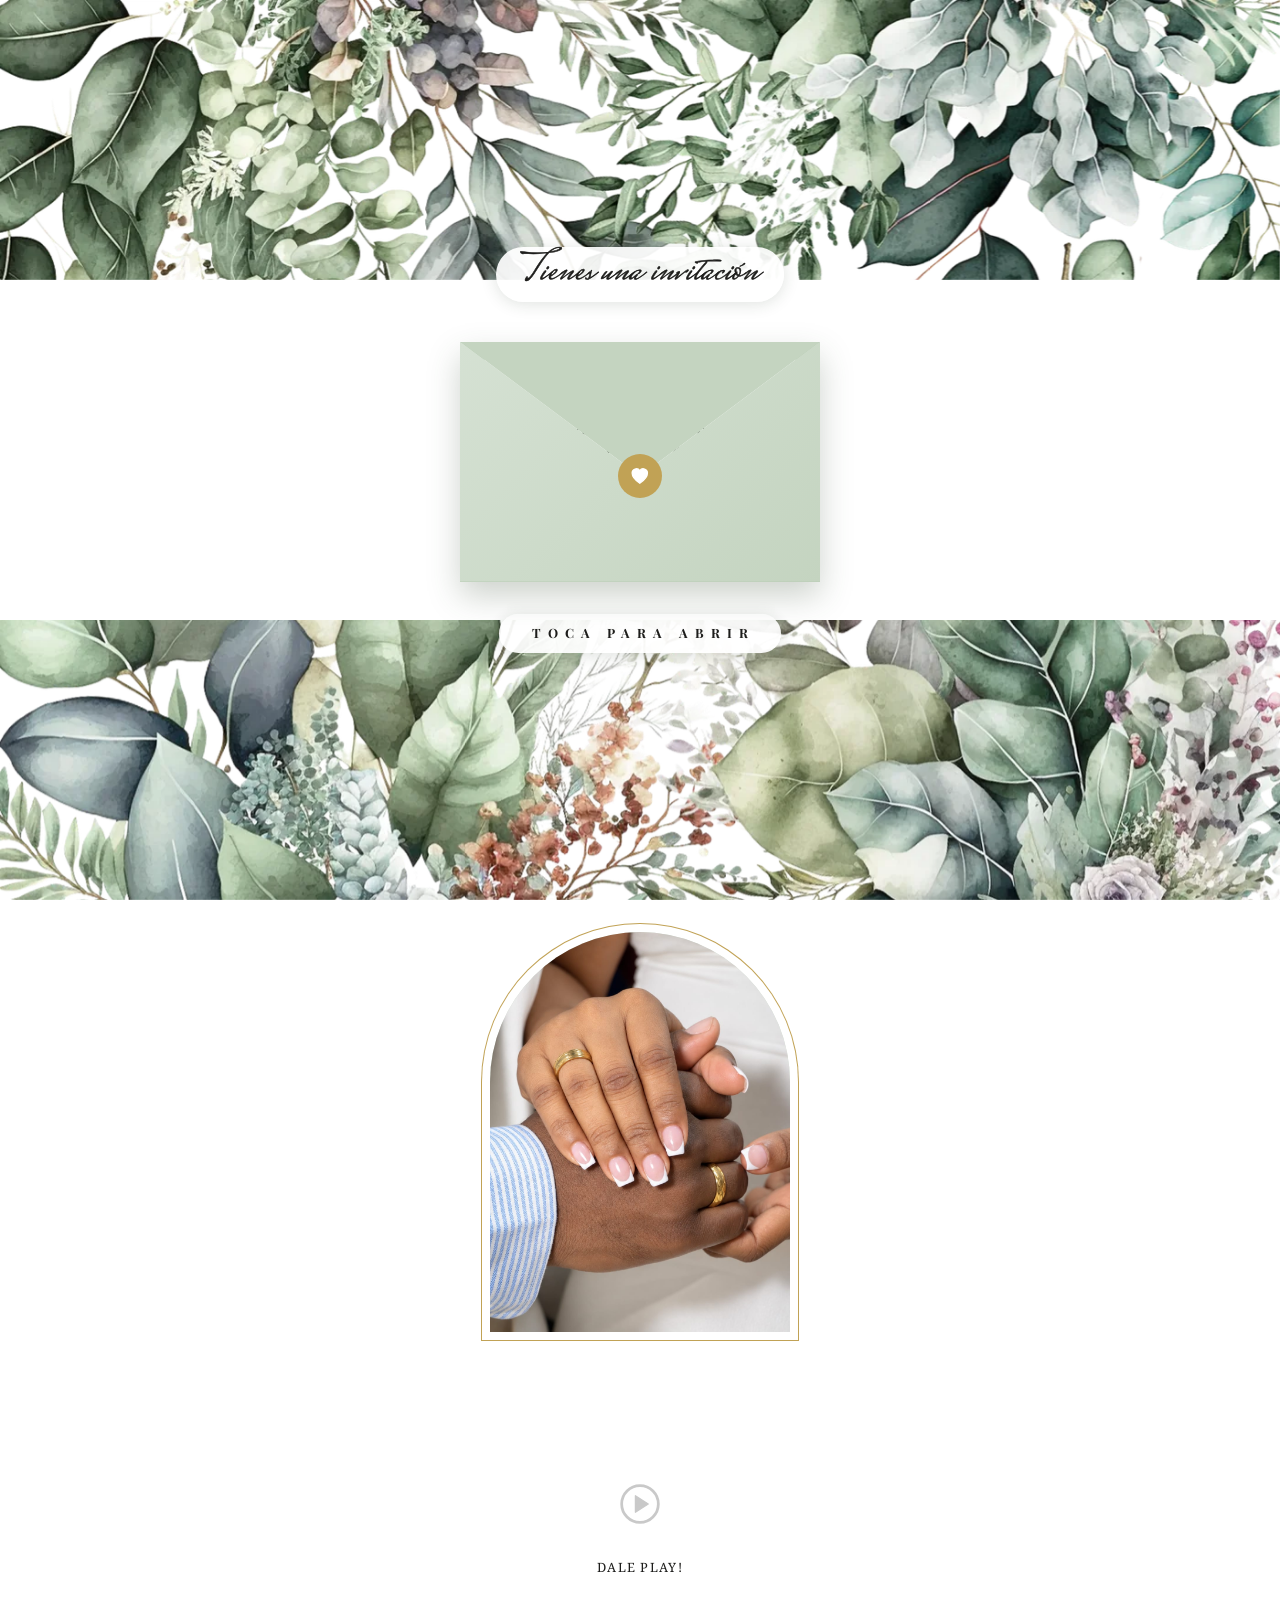
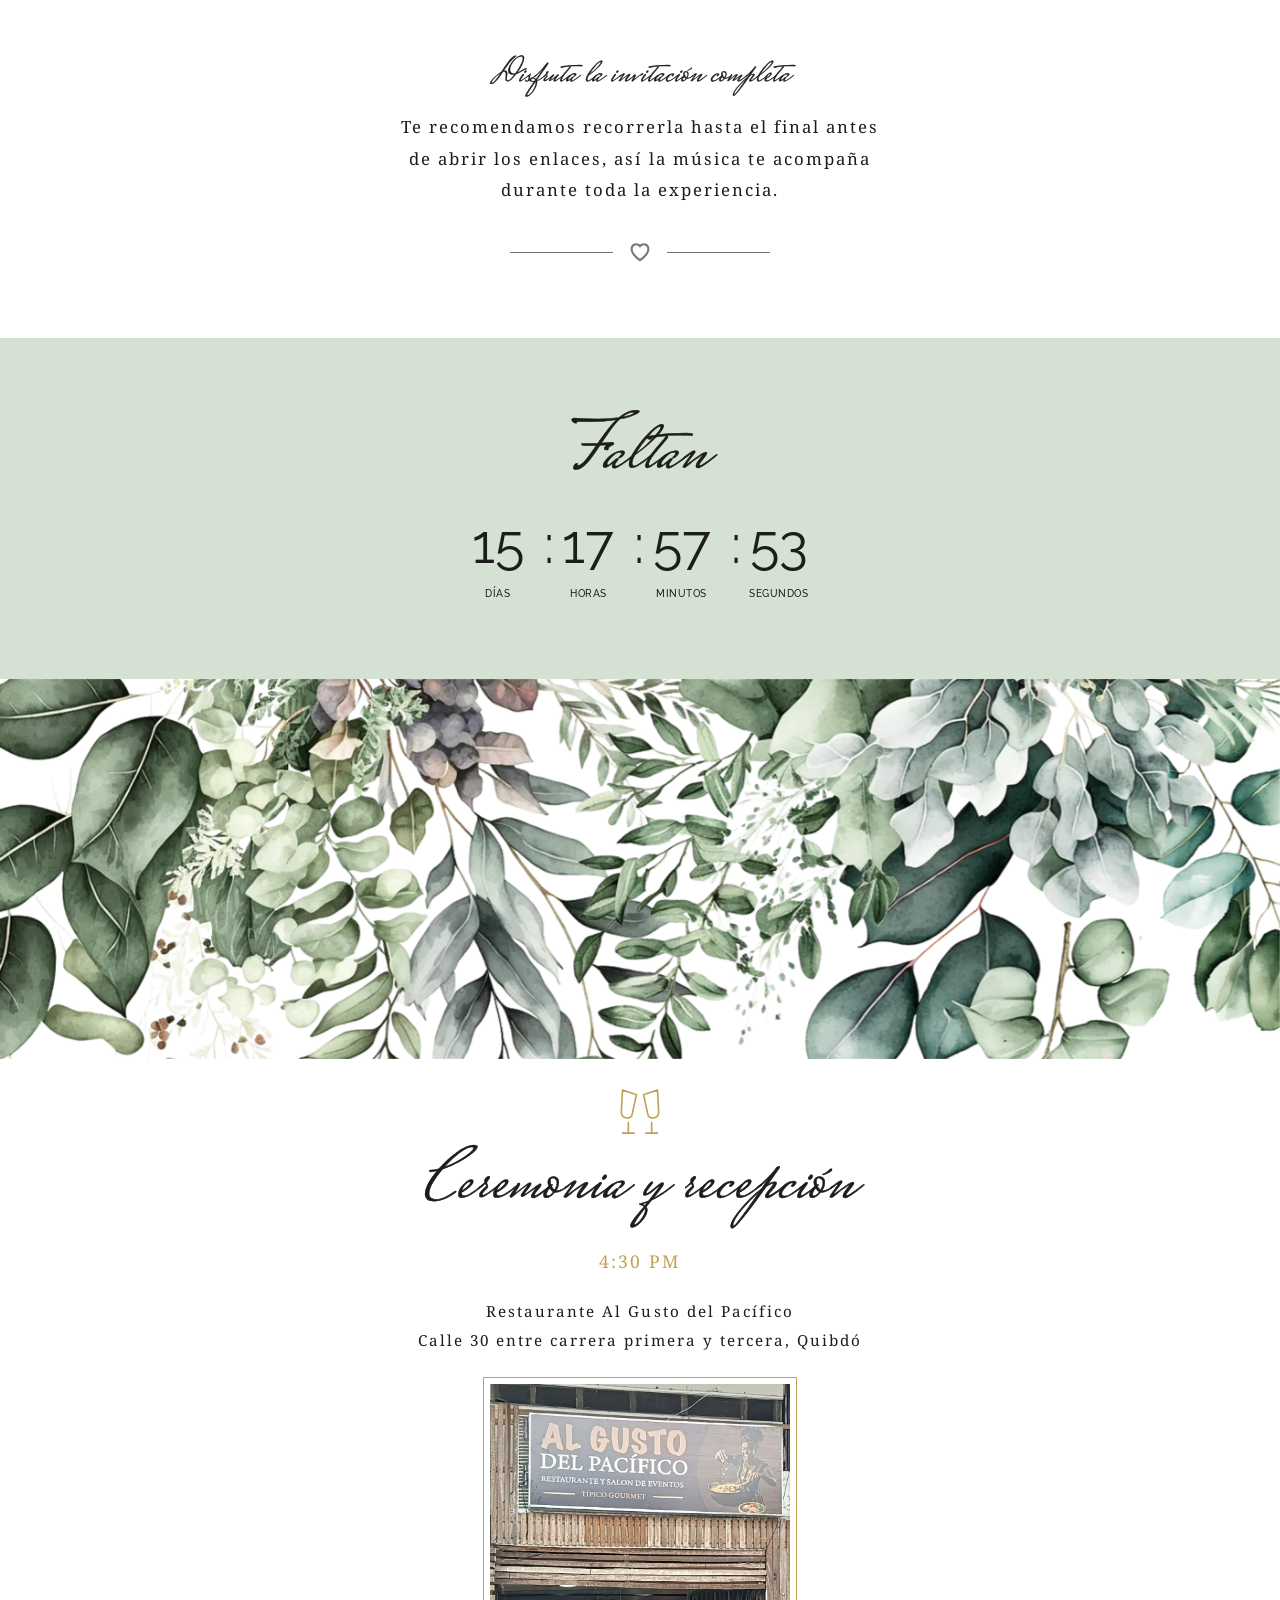
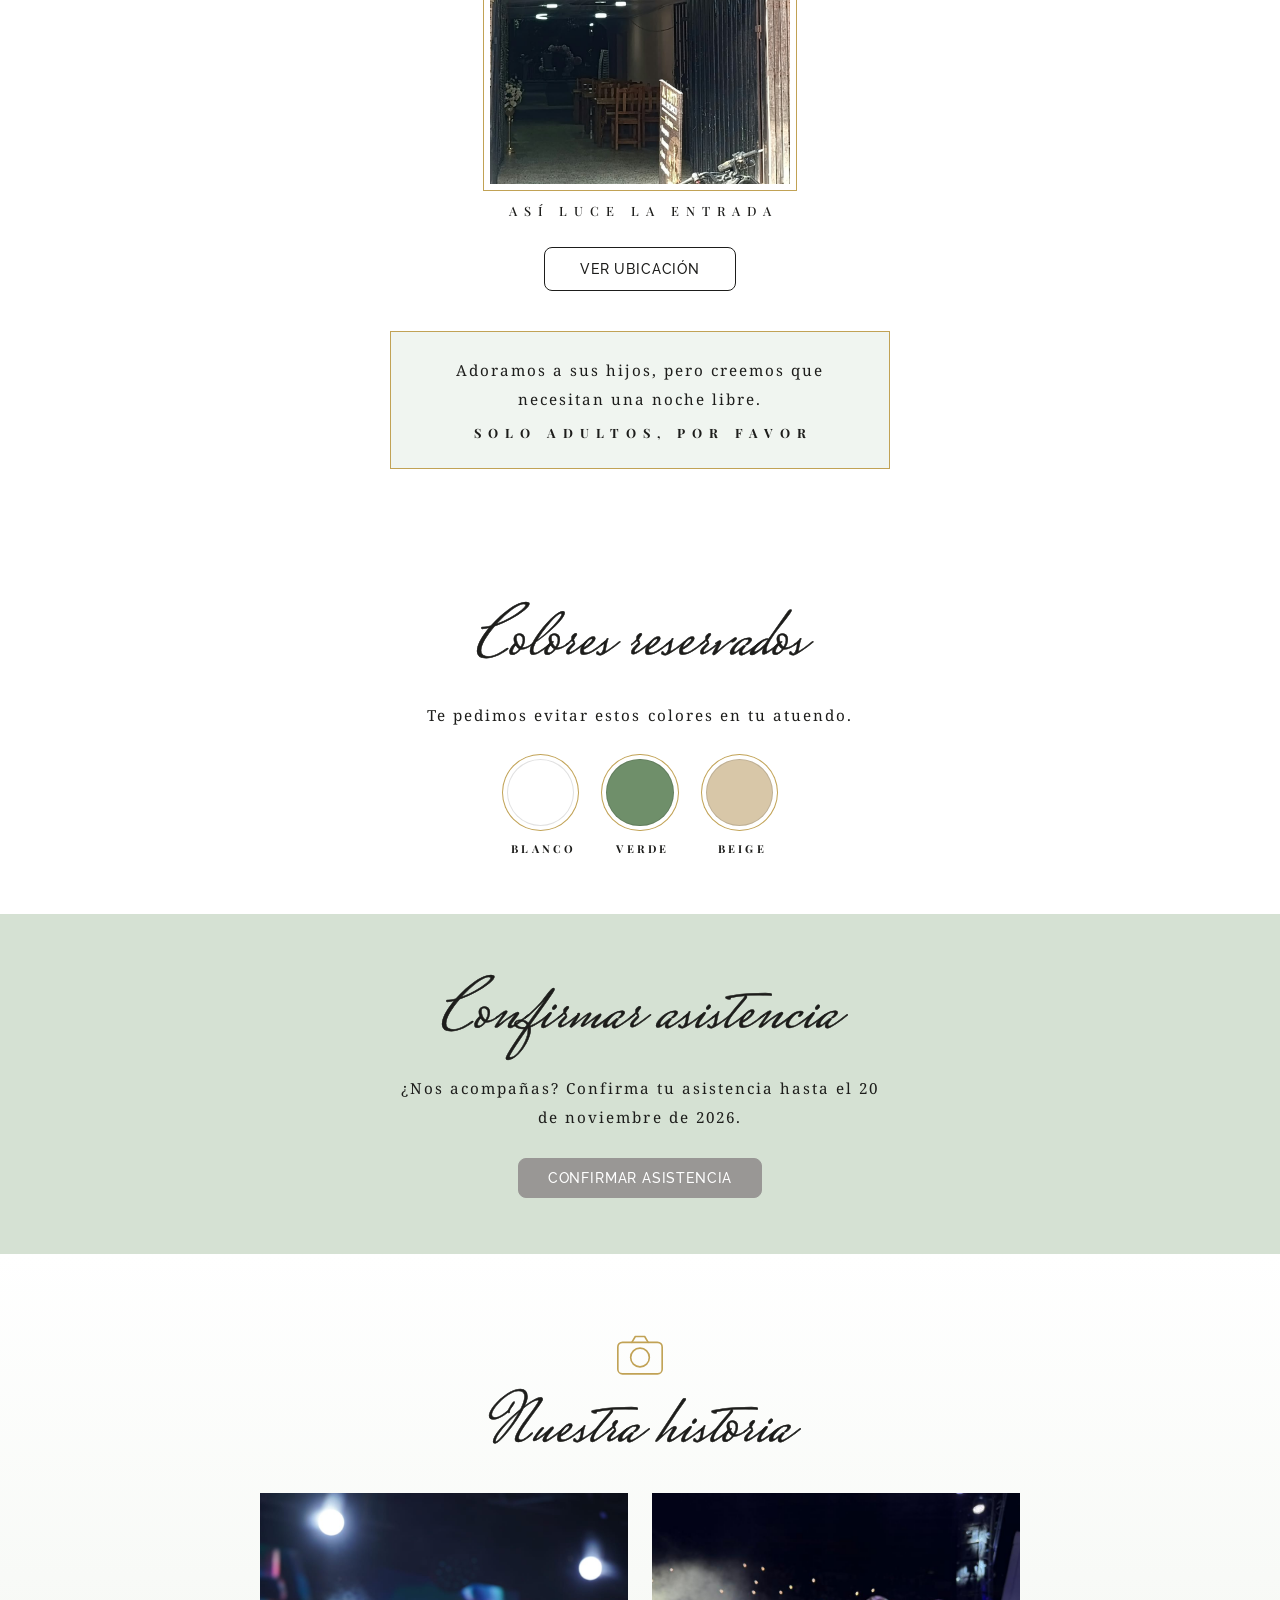
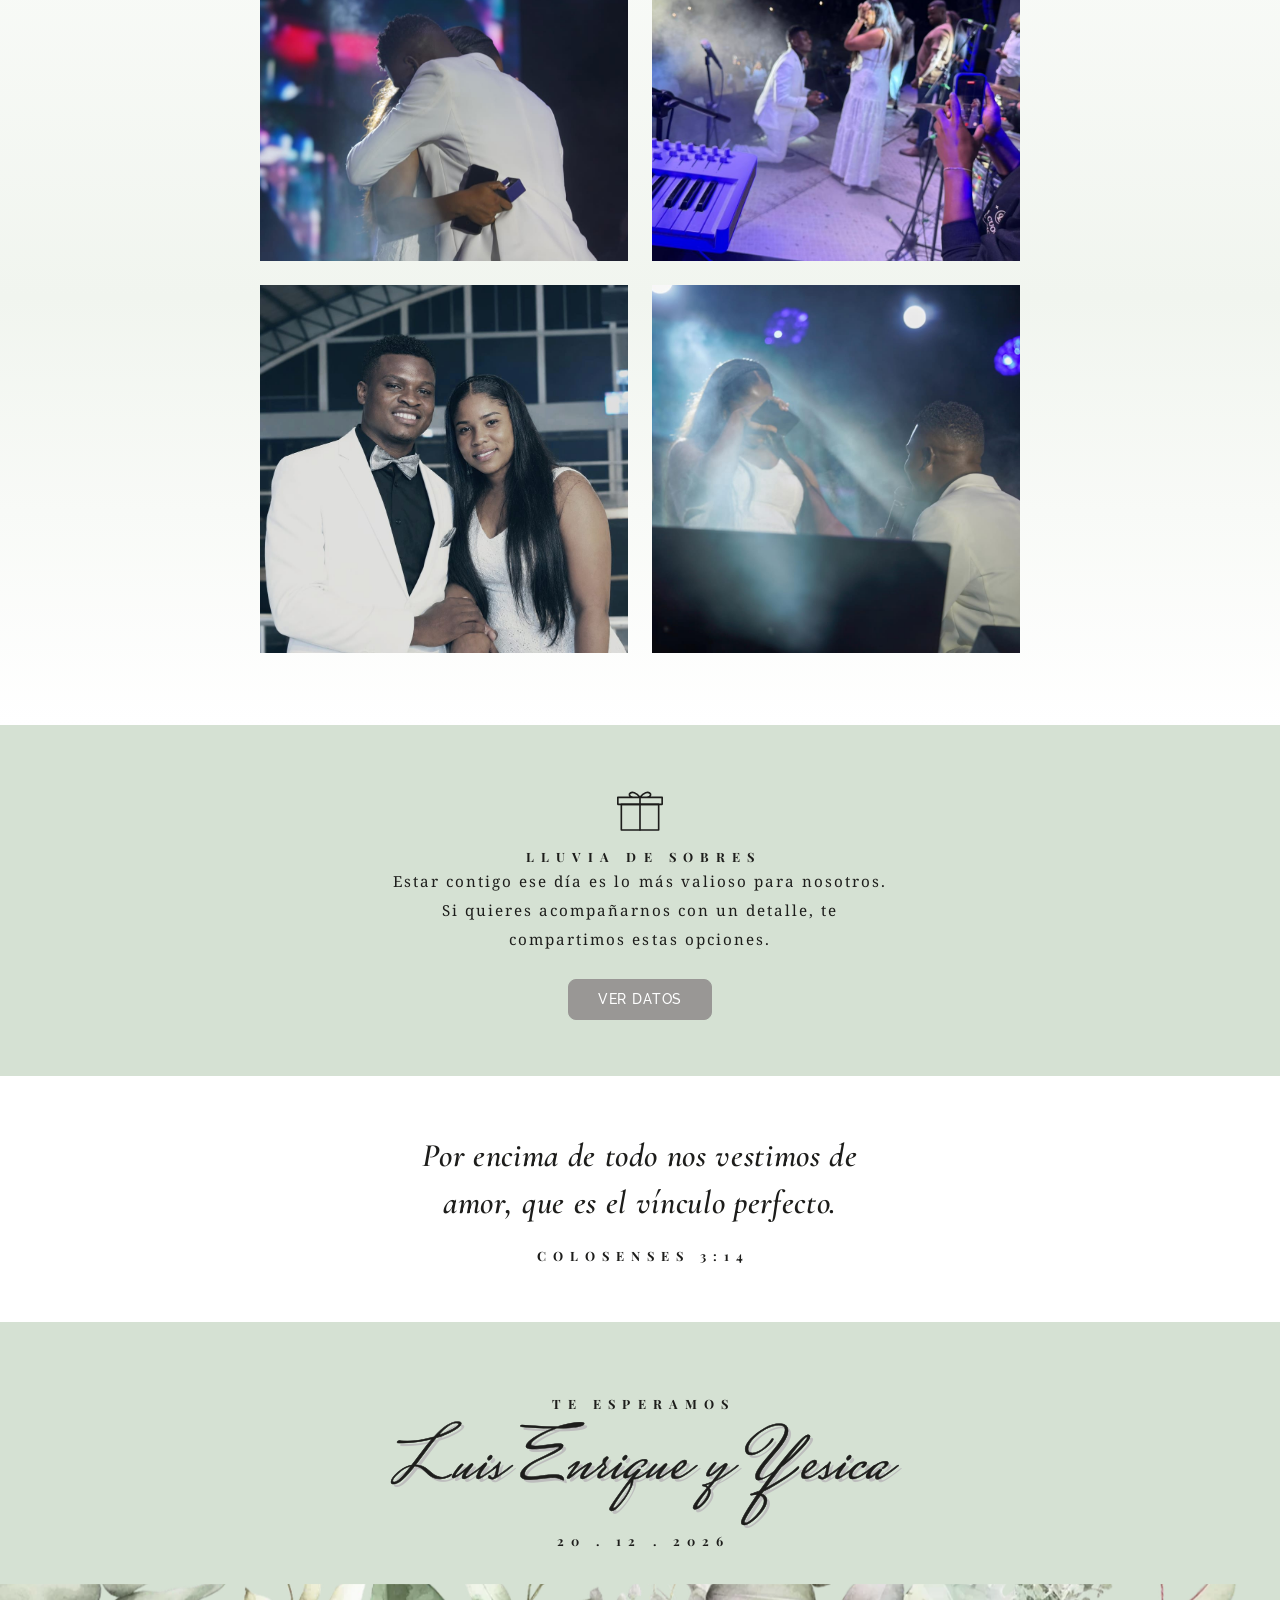
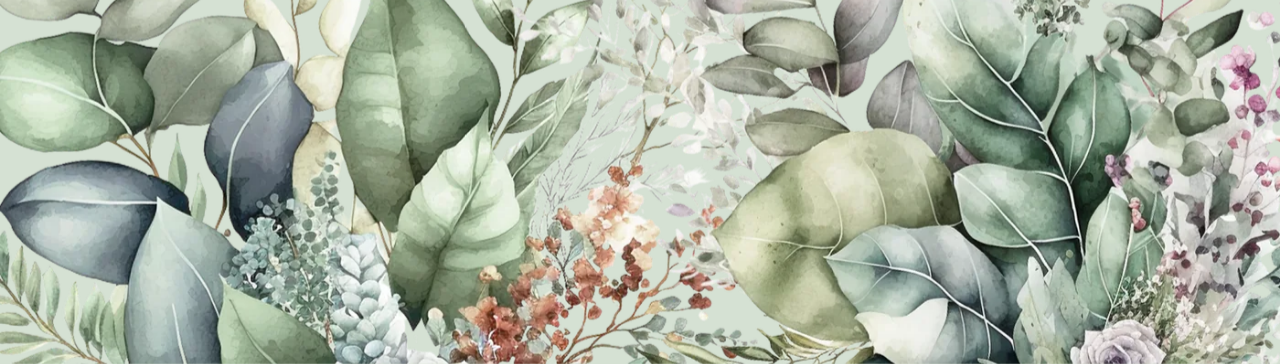
<file: index.html>
<!DOCTYPE html>
<html lang="es">
<head>
  <meta charset="utf-8">
  <meta name="viewport" content="width=device-width, initial-scale=1">
  <title>Luis y Yesica · Nos casamos</title>
  <meta name="description" content="Sé parte de nuestra historia. Abre la invitación.">
  <meta property="og:title" content="Luis Enrique y Yesica · ¡Nos casamos!">
  <meta property="og:description" content="Sé parte de nuestra historia. Abre la invitación.">
  <!-- Foto para la vista previa de WhatsApp: al publicar, usa la dirección completa (https://tusitio.com/assets/images/foto-4.jpg) -->
  <meta property="og:image" content="https://invitacion-yesica-y-luis.vercel.app/assets/images/invitacion-redes.jpeg">
  <link rel="preconnect" href="https://fonts.googleapis.com">
  <link rel="preconnect" href="https://fonts.gstatic.com" crossorigin>
  <link href="https://fonts.googleapis.com/css2?family=Mrs+Saint+Delafield&family=Playfair+Display:wght@500;700&family=Noto+Serif:wght@400;600&family=Raleway:wght@500&family=Cormorant+Garamond:ital,wght@1,600&display=swap" rel="stylesheet">
  <link rel="stylesheet" href="css/styles.css">
</head>
<body class="locked">
  <noscript><style>.env-screen{display:none}body.locked{overflow:auto}</style></noscript>
  <!-- SOBRE DE ENTRADA -->
  <div class="env-screen" id="env">
    <div class="leaves" data-leaves></div>
    <div class="leaves flip" data-leaves></div>
    <div class="env-wrap">
      <p class="script sub env-pill">Tienes una invitación</p>
      <button class="envelope" id="envBtn" aria-label="Abrir la invitación">
        <span class="letter"><em class="caps">¡Nos casamos!</em><em class="script" data-bind="initials"></em></span>
        <span class="front"></span><span class="flap"></span><span class="seal"><i data-icon="heart"></i></span>
      </button>
      <p class="caps hint env-pill">Toca para abrir</p>
    </div>
  </div>

  <button class="fab totop" id="toTop" aria-label="Volver arriba">↑</button>
  <button class="fab music" id="music" aria-label="Reproducir música" hidden>♪</button>

  <!-- PORTADA -->
  <header class="cover leafy" id="inicio">
    <div class="leaves" data-leaves></div>
    <div class="wrap">
      <p class="script sub" data-bind="subtitle"></p>
      <p class="caps">¡Nos casamos!</p>
      <h1 class="script names"><span data-bind="groom"></span> y <span data-bind="bride"></span></h1>
      <p class="caps date" data-bind="dateShort"></p>
      <img class="arch" data-img="portrait" alt="Luis Enrique y Yesica sonriendo">
    </div>
  </header>

  <!-- DALE PLAY -->
  <section class="play">
    <div class="wrap reveal">
      <button class="playbtn" id="playBtn" aria-label="Reproducir música"><i data-icon="play"></i></button>
      <p class="caps">Dale play!</p>
      <p class="script sub">Disfruta la invitación completa</p>
      <p data-bind="playText"></p>
      <div class="divider" aria-hidden="true"><i data-icon="heart"></i></div>
    </div>
  </section>

  <!-- COUNTDOWN -->
  <section class="band" id="countdown">
    <div class="wrap reveal">
      <h2 class="script">Faltan</h2>
      <div class="count" role="timer">
        <div><b id="cd-d">00</b><small>Días</small></div>
        <div><b id="cd-h">00</b><small>Horas</small></div>
        <div><b id="cd-m">00</b><small>Minutos</small></div>
        <div><b id="cd-s">00</b><small>Segundos</small></div>
      </div>
    </div>
  </section>

  <!-- LUGAR: ceremonia y recepción en un solo sitio -->
  <section class="leafy" id="lugar">
    <div class="leaves" data-leaves></div>
    <div class="wrap reveal">
      <i class="ico" data-icon="glasses"></i>
      <h2 class="script fit">Ceremonia y recepción</h2>
      <p class="gold" data-bind="venue.time"></p>
      <p class="addr" data-bind="venue.place"></p>
      <p class="addr" data-bind="venue.address"></p>
      <figure class="venue-photo"><img data-img="venue" alt="Fachada del restaurante Al Gusto del Pacífico" loading="lazy"><figcaption class="caps small">Así luce la entrada</figcaption></figure>
      <a class="btn" data-href="venue.mapUrl" target="_blank" rel="noopener">Ver ubicación</a>
      <div class="notice"><p class="addr" data-bind="notice.text"></p><p class="caps" data-bind="notice.strong"></p></div>
    </div>
  </section>

  <!-- COLORES RESERVADOS -->
  <section class="tight" id="colores">
    <div class="wrap reveal">
      <h2 class="script fit" data-bind="reserved.title"></h2>
      <p class="addr" data-bind="reserved.text"></p>
      <ul class="colors" id="colors"></ul>
    </div>
  </section>

  <!-- CONFIRMAR (enlaza al formulario de Google) -->
  <section class="band tight" id="rsvp">
    <div class="wrap reveal">
      <h2 class="script">Confirmar asistencia</h2>
      <p class="addr" data-bind="rsvp.text"></p>
      <a class="btn grey" data-href="rsvp.url" target="_blank" rel="noopener">Confirmar asistencia</a>
    </div>
  </section>

  <!-- NOSOTROS -->
  <section class="soft" id="nosotros">
    <div class="wrap wide">
      <i class="ico reveal" data-icon="camera"></i>
      <h2 class="script reveal">Nuestra historia</h2>
      <div class="gallery" id="gallery"></div>
    </div>
  </section>


  <!-- LLUVIA DE SOBRES (gifts.show = false lo oculta) -->
  <section class="band tight" id="regalos">
    <div class="wrap reveal">
      <i class="ico dark" data-icon="gift"></i>
      <p class="caps">Lluvia de sobres</p>
      <p class="addr" data-bind="gifts.text"></p>
      <button class="btn grey" id="giftBtn" aria-expanded="false" aria-controls="giftInfo">Ver datos</button>
      <div class="gifts" id="giftInfo" hidden></div>
    </div>
  </section>

  <!-- VERSÍCULO -->
  <section class="tight" id="versiculo">
    <div class="wrap reveal">
      <p class="script sub verse" data-bind="verse.text"></p>
      <p class="caps small" data-bind="verse.ref"></p>
    </div>
  </section>

  <!-- CIERRE -->
  <footer class="band leafy bottom closing">
    <div class="wrap reveal">
      <p class="caps">Te esperamos</p>
      <p class="script names small"><span data-bind="groom"></span> y <span data-bind="bride"></span></p>
      <p class="caps small" data-bind="dateShort"></p>
    </div>
    <div class="leaves flip" data-leaves></div>
  </footer>

  <div class="lb" id="lb" role="dialog" aria-modal="true" aria-label="Foto ampliada" hidden>
    <button class="lb-x" aria-label="Cerrar">×</button>
    <button class="lb-n prev" aria-label="Anterior">‹</button>
    <img id="lbImg" alt="">
    <button class="lb-n next" aria-label="Siguiente">›</button>
  </div>
  <script src="js/script.js"></script>
</body>
</html>
</file>
<file: css/styles.css>
/* ===== 1. MARCA: cambia colores y fuentes solo aquí ===== */
:root {
  --color-primary: #576550;     /* verde oscuro */
  --color-secondary: #D5E1D3;   /* verde salvia (bandas) */
  --color-background: #FFFFFF;
  --color-text: #1D1D1B;
  --color-accent: #C1A255;      /* dorado */
  --color-button: #999795;      /* botones grises */

  --font-script: "Mrs Saint Delafield", cursive;
  --font-title: "Playfair Display", serif;
  --font-body: "Noto Serif", serif;
  --font-ui: "Raleway", sans-serif;
  --lh-cover: clamp(200px, 46vw, 700px);   /* alto de las hojas en la portada */
  --lh: clamp(130px, 30vw, 380px);         /* alto en las demás secciones */
}

/* ===== 2. BASE ===== */
* { box-sizing: border-box; margin: 0; }
html { scroll-behavior: smooth; }
body { font: 400 1rem/1.9 var(--font-body); letter-spacing: .12em; color: var(--color-text); background: var(--color-background); overflow-x: hidden; }
img { max-width: 100%; display: block; }
section, header, footer { position: relative; padding: 4.5rem 1.5rem; text-align: center; overflow: hidden; }
section.tight { padding: 3.5rem 1.5rem; }
.wrap { position: relative; z-index: 2; max-width: 440px; margin: 0 auto; }
.wrap.wide { max-width: 760px; }
.band { background: var(--color-secondary); }
.soft { background: linear-gradient(#fff, #f1f5ef 60%, #fff); }
:focus-visible { outline: 2px solid var(--color-accent); outline-offset: 3px; }

/* ===== 3. TIPOGRAFÍA ===== */
.script { font-family: var(--font-script); font-weight: 400; line-height: 1.05; letter-spacing: 0; -webkit-text-stroke: .5px var(--color-text); }
h2.script { font-size: clamp(3.4rem, 15vw, 4.6rem); margin: .5rem 0 1.2rem; }
.script.sub { font-size: clamp(1.8rem, 7vw, 2.2rem); margin-bottom: 1rem; -webkit-text-stroke: .3px; }
.names { font-size: clamp(3rem, 15vw, 8rem); white-space: nowrap; margin: 1.2rem 0; text-shadow: 3px 3px 0 #bdbdbd; }
.names.small { font-size: clamp(3.6rem, 16vw, 5rem); margin: .8rem 0 1.5rem; }
.caps { font: 700 .8rem/1.6 var(--font-title); letter-spacing: .55em; text-transform: uppercase; margin-right: -.55em; }
.date { margin-top: 2rem; font-weight: 500; }
.gold { color: var(--color-accent); font-size: 1.1rem; margin-bottom: 1.2rem; }
.addr { font-size: .95rem; line-height: 1.9; }
.spaced { margin-top: 3rem; }

/* ===== 4. HOJAS (acuarela generada en script.js, o tu PNG) ===== */
.leafy { --h: var(--lh); padding-top: calc(var(--h) + 1.5rem); }
.cover { --h: var(--lh-cover); }
.leafy.bottom { padding-top: 4.5rem; padding-bottom: calc(var(--h) + 2rem); }
.leaves { position: absolute; left: 0; right: 0; top: 0; height: var(--h); pointer-events: none; z-index: 1; }
.leaves.flip { top: auto; bottom: 0; }
.leaves.flip img { object-position: bottom; }
.leaves.flip svg { transform: scaleY(-1); }
.leaves img { animation: fade 1.8s ease both; }
@keyframes fade { from { opacity: 0; } }
.leaves svg, .leaves img { width: 100%; height: 100%; object-fit: cover; object-position: top; }
.leaves g.sway { transform-box: fill-box; transform-origin: top center; animation: sway 8s ease-in-out infinite alternate; }
@keyframes sway { from { transform: rotate(-1.6deg); } to { transform: rotate(1.6deg); } }

/* ===== 5. ELEMENTOS ===== */
.ico { display: block; width: 56px; height: 56px; margin: 0 auto .6rem; color: var(--color-accent); }
.ico.dark { color: var(--color-text); }
.ico svg, .playbtn svg { width: 100%; height: 100%; fill: none; stroke: currentColor; stroke-width: 1.4; stroke-linecap: round; stroke-linejoin: round; }
.divider { margin: 2rem auto 0; max-width: 260px; color: #777; display: flex; align-items: center; gap: .8rem; }
.divider::before, .divider::after { content: ""; flex: 1; height: 1px; background: currentColor; }
.divider i { width: 28px; height: 28px; }
.divider svg { width: 100%; height: 100%; fill: none; stroke: currentColor; stroke-width: 2.2; }
.btn { display: inline-block; margin-top: 1.6rem; padding: .8rem 2.2rem; border: 1px solid var(--color-text); border-radius: 8px; font: 500 .85rem var(--font-ui); letter-spacing: .06em; text-transform: uppercase; color: var(--color-text); background: transparent; text-decoration: none; cursor: pointer; transition: background .3s, color .3s, transform .3s; }
.btn:hover { background: var(--color-text); color: #fff; transform: translateY(-2px); }
.btn.grey { background: var(--color-button); border-color: var(--color-button); color: #fff; padding: .7rem 1.8rem; }
.btn.grey:hover { background: var(--color-primary); border-color: var(--color-primary); }
.gift-info { margin-top: 1.5rem; padding: 1rem; border: 1px dashed var(--color-accent); font-size: .9rem; }
.playbtn { width: 56px; height: 56px; border: 0; background: none; color: #c9c9c9; cursor: pointer; transition: transform .3s, color .3s; }
.playbtn:hover { color: var(--color-accent); transform: scale(1.1); }
.play .caps { margin: 1rem 0 5rem; font-family: var(--font-body); font-weight: 400; letter-spacing: .1em; }

/* ===== 6. COUNTDOWN ===== */
.count { display: flex; justify-content: center; gap: clamp(1.6rem, 7vw, 2.4rem); margin-top: 1rem; }
.count div { position: relative; }
.count div:not(:last-child)::after { content: ":"; position: absolute; right: calc(-.8rem - 1.5vw); top: 0; font: 400 clamp(2.4rem, 11vw, 3.4rem)/1.1 var(--font-ui); }
.count b { display: block; font: 400 clamp(2.4rem, 11vw, 3.4rem)/1.1 var(--font-ui); letter-spacing: 0; }
.count small { font: 500 .62rem var(--font-ui); letter-spacing: .05em; text-transform: uppercase; }

/* ===== 7. PROGRAMA ===== */
.prog { list-style: none; padding: 0; position: relative; max-width: 380px; margin: 0 auto; }
.prog::before { content: ""; position: absolute; left: 50%; top: 0; bottom: 0; width: 2px; background: #000; }
.prog li { display: grid; grid-template-columns: 1fr 1fr; align-items: center; min-height: 5rem; }
.prog .txt, .prog .pic { grid-row: 1; padding: 0 .9rem; }
.prog li:nth-child(odd) .txt { grid-column: 1; text-align: right; } .prog li:nth-child(odd) .pic { grid-column: 2; text-align: left; }
.prog li:nth-child(even) .txt { grid-column: 2; text-align: left; } .prog li:nth-child(even) .pic { grid-column: 1; text-align: right; }
.prog .script { font-size: 2.1rem; display: block; }
.prog small { font: 500 .7rem var(--font-title); letter-spacing: .25em; }
.pic svg { width: 38px; height: 38px; fill: none; stroke: #000; stroke-width: 1.3; stroke-linecap: round; stroke-linejoin: round; background: var(--color-secondary); }

/* ===== 8. GALERÍA ===== */
.gallery { display: grid; grid-template-columns: repeat(2, 1fr); gap: 1rem; margin-top: 1.5rem; }
.gallery button { padding: 0; border: 0; background: var(--color-secondary); aspect-ratio: 1; overflow: hidden; cursor: zoom-in; }
.gallery img { width: 100%; height: 100%; object-fit: cover; transition: transform .6s; }
.gallery button:hover img { filter: none; transform: scale(1.05); }
.swatches { display: flex; justify-content: center; gap: .8rem; margin: 1.5rem 0; }
.swatches i { width: 2.2rem; height: 2.2rem; border-radius: 50%; border: 3px solid #fff; box-shadow: 0 0 0 1px var(--color-accent); }
.closing { padding: 5rem 1.5rem; }
.ig { color: var(--color-text); font: 500 .75rem var(--font-ui); letter-spacing: .15em; text-transform: uppercase; }

/* ===== 9. VISOR ===== */
.lb { position: fixed; inset: 0; z-index: 100; background: rgba(15,20,15,.94); display: grid; place-items: center; }
.lb[hidden] { display: none; }
.lb img { max-width: 92vw; max-height: 86vh; }
.lb button { position: absolute; background: none; border: 0; color: #fff; font-size: 3rem; cursor: pointer; padding: .5rem 1rem; }
.lb-x { top: .5rem; right: .5rem; } .prev { left: 0; } .next { right: 0; }

/* ===== 10. BOTONES FLOTANTES ===== */
.fab { position: fixed; right: 1rem; z-index: 50; width: 2.8rem; height: 2.8rem; border-radius: 50%; border: 1px solid var(--color-accent); background: rgba(255,255,255,.92); font-size: 1.2rem; cursor: pointer; }
.music { bottom: 1rem; } .totop { bottom: 4.3rem; opacity: 0; pointer-events: none; transition: opacity .3s; }
.totop.show { opacity: 1; pointer-events: auto; }
.music.on { background: var(--color-primary); color: #fff; }

/* ===== 11. ANIMACIONES ===== */
.reveal { opacity: 0; transform: translateY(26px); transition: opacity 1.1s ease, transform 1.1s ease; }
.reveal.in { opacity: 1; transform: none; }
.cover .wrap > * { opacity: 0; animation: rise 1.4s cubic-bezier(.2,.7,.2,1) forwards; }
.cover .wrap > :nth-child(2) { animation-delay: .25s; } .cover .wrap > :nth-child(3) { animation-delay: .5s; } .cover .wrap > :nth-child(4) { animation-delay: .9s; }
@keyframes rise { from { opacity: 0; transform: translateY(26px); } to { opacity: 1; transform: none; } }
@media (min-width: 768px) { body { font-size: 1.05rem; } section, header, footer { padding-left: 2rem; padding-right: 2rem; } .wrap { max-width: 500px; } .gallery { gap: 1.5rem; } }
@media (prefers-reduced-motion: reduce) { *, *::before, *::after { animation: none !important; transition: none !important; } .reveal, .cover .wrap > * { opacity: 1; transform: none; } }

/* ===== 12. NOMBRES EN UNA LÍNEA / FOTO / FORMULARIO / REGALOS ===== */
.fit { white-space: nowrap; }
.cover .wrap { max-width: 900px; }
.cover .wrap > :nth-child(5) { animation-delay: 1.2s; }
.arch { width: min(76%, 300px); aspect-ratio: 3/4; object-fit: cover; object-position: 50% 22%; margin: 2.5rem auto 0; border-radius: 999px 999px 0 0; background: var(--color-secondary); box-shadow: 0 0 0 8px #fff, 0 0 0 9px var(--color-accent); }
.rsvp { display: grid; gap: 1.1rem; margin-top: 1.8rem; text-align: left; }
.rsvp label, .rsvp legend { display: grid; gap: .4rem; font: 600 .72rem var(--font-title); letter-spacing: .2em; text-transform: uppercase; }
.rsvp input:not([type=radio]), .rsvp textarea { width: 100%; padding: .7rem .8rem; border: 1px solid #9aa797; border-radius: 8px; background: #fff; color: var(--color-text); font: 400 1rem var(--font-body); letter-spacing: .04em; }
.rsvp fieldset { border: 0; padding: 0; display: flex; flex-wrap: wrap; gap: .5rem 1.8rem; }
.rsvp legend { width: 100%; margin-bottom: .4rem; }
.rsvp .opt { display: flex; align-items: center; gap: .5rem; font: 500 .95rem var(--font-body); letter-spacing: .08em; text-transform: none; }
.rsvp .btn { justify-self: center; }
.gift-list { list-style: none; padding: 0; margin-top: 1.5rem; display: grid; gap: .8rem; }
.gift-list[hidden] { display: none; }
.gift-list li { display: grid; gap: .15rem; padding: .9rem; border: 1px dashed var(--color-accent); background: rgba(255,255,255,.55); }
.gift-list span { font: 600 .7rem var(--font-title); letter-spacing: .25em; text-transform: uppercase; }
.gift-list b { font-weight: 600; letter-spacing: .08em; word-break: break-all; }
.copy { justify-self: center; margin-top: .3rem; padding: .35rem 1rem; border: 1px solid var(--color-text); border-radius: 8px; background: transparent; font: 500 .72rem var(--font-ui); letter-spacing: .1em; text-transform: uppercase; cursor: pointer; }
.closing .caps.small { margin-top: 0; }

/* ===== 13. SOBRE DE INVITACIÓN ===== */
body.locked { overflow: hidden; height: 100svh; }
.env-screen { --h: clamp(130px, 30vw, 380px); position: fixed; inset: 0; z-index: 200; background: #fff; display: grid; place-items: center; text-align: center; transition: opacity 1s ease, visibility 1s; }
.env-screen.gone { opacity: 0; visibility: hidden; }
.env-wrap { position: relative; z-index: 2; padding: 0 1.5rem; }
.envelope { position: relative; display: block; width: min(82vw, 360px); aspect-ratio: 3/2; margin: 2.5rem auto 2rem; padding: 0; border: 0; background: #b9ccb5; cursor: pointer; perspective: 900px; box-shadow: 0 14px 30px rgba(60,80,55,.25); animation: float 3.5s ease-in-out infinite; }
.envelope > span { position: absolute; }
.letter { inset: 7%; z-index: 2; display: grid; place-content: center; gap: .3rem; background: #fff; box-shadow: 0 0 0 1px #d9e2d6; transition: transform .9s .6s ease; }
.letter em { font-style: normal; }
.letter .script { font-size: 3.2rem; }
.front { inset: 0; z-index: 3; background: linear-gradient(135deg, #d5e1d3, #c4d4c0); clip-path: polygon(0 0, 50% 56%, 100% 0, 100% 100%, 0 100%); }
.flap { left: 0; right: 0; top: 0; height: 56%; z-index: 4; background: #c4d4c0; clip-path: polygon(0 0, 100% 0, 50% 100%); transform-origin: top; transition: transform .7s ease, z-index 0s .35s; }
.seal { left: 50%; top: 56%; z-index: 5; width: 2.8rem; height: 2.8rem; margin: -1.4rem 0 0 -1.4rem; border-radius: 50%; background: var(--color-accent); color: #fff; display: grid; place-items: center; transition: opacity .4s; }
.seal i { width: 1.3rem; height: 1.3rem; }
.seal svg { width: 100%; height: 100%; fill: none; stroke: #fff; }
.open .flap { transform: rotateX(180deg); z-index: 1; }
.open .seal { opacity: 0; }
.open .letter { transform: translateY(-64%); }
.open .envelope { animation: none; }
.hint { animation: pulse 2s ease-in-out infinite; }
@keyframes float { 50% { transform: translateY(-8px); } }
@keyframes pulse { 50% { opacity: .35; } }

/* ===== 14. FOTO DEL LUGAR / AVISO / VERSÍCULO ===== */
.venue-photo { width: min(78%, 300px); margin: 1.8rem auto 0; }
.venue-photo img { width: 100%; aspect-ratio: 3/4; object-fit: cover; object-position: 50% 35%; background: var(--color-secondary); box-shadow: 0 0 0 6px #fff, 0 0 0 7px var(--color-accent); }
.venue-photo figcaption { margin-top: 1.1rem; font-weight: 500; }
.notice { margin: 2.5rem auto 0; padding: 1.5rem 1.2rem; border: 1px solid var(--color-accent); background: rgba(213,225,211,.35); }
.notice .addr { margin-bottom: .6rem; }
.verse { margin-bottom: 1rem; }
.fab.music.on { font-size: .9rem; letter-spacing: 0; }

/* ===== 15. COLORES RESERVADOS ===== */
.colors { list-style: none; padding: 0; margin-top: 1.8rem; display: flex; justify-content: center; gap: clamp(1.2rem, 6vw, 2rem); }
.colors li { display: grid; justify-items: center; gap: .9rem; }
.colors i { width: 4.2rem; height: 4.2rem; border-radius: 50%; box-shadow: inset 0 0 0 1px rgba(0,0,0,.12), 0 0 0 4px #fff, 0 0 0 5px var(--color-accent); }
.colors .caps { margin: 0 -.55em 0 0; letter-spacing: .3em; font-size: .68rem; }

/* ===== 16. AJUSTES: versículo, sobre, regalos ===== */
/* Versículo: letra serif cursiva, clara y elegante */
.script.verse { font-family: "Cormorant Garamond", var(--font-body), serif; font-style: italic; font-weight: 600; font-size: clamp(1.55rem, 6.6vw, 2.05rem); line-height: 1.45; letter-spacing: .02em; -webkit-text-stroke: 0; margin-bottom: 1.2rem; }

/* Sobre: textos legibles sobre un recuadro blanco, corazón centrado */
.env-screen { --h: clamp(110px, 24vw, 280px); }
.env-pill { display: inline-block; padding: .35rem 1.6rem; border-radius: 999px; background: rgba(255,255,255,.92); box-shadow: 0 2px 16px rgba(40,60,40,.15); }
.env-pill.sub { font-size: clamp(2rem, 8vw, 2.6rem); -webkit-text-stroke: .5px var(--color-text); margin-bottom: 0; }
.env-pill.hint { margin-right: 0; padding: .6rem 1.6rem .6rem calc(1.6rem + .55em); color: var(--color-text); animation: none; }
.seal i { width: 1.6rem; height: 1.6rem; }
.seal svg { display: block; fill: #fff; stroke: #fff; stroke-width: 1.5; }

/* Lluvia de sobres: pestañas por persona */
.gifts { margin-top: 1.5rem; }
.gifts[hidden] { display: none; }
.tabs { display: flex; gap: .3rem; padding: .3rem; width: max-content; max-width: 100%; margin: 0 auto 1rem; border: 1px solid var(--color-accent); border-radius: 999px; background: rgba(255,255,255,.6); }
.tab { padding: .55rem 1.2rem; border: 0; border-radius: 999px; background: transparent; color: var(--color-text); font: 500 .78rem var(--font-ui); letter-spacing: .08em; text-transform: uppercase; cursor: pointer; transition: background .3s, color .3s; }
.tab.on { background: var(--color-primary); color: #fff; }
.gift-list { margin-top: 0; }
.gift-list li { grid-template-columns: 1fr auto; align-items: center; column-gap: 1rem; text-align: left; }
.gift-list li span, .gift-list li b { grid-column: 1; }
.gift-list b { font-size: 1.05rem; }
.gift-list .copy { grid-column: 2; grid-row: 1 / span 2; margin: 0; }
</file>
